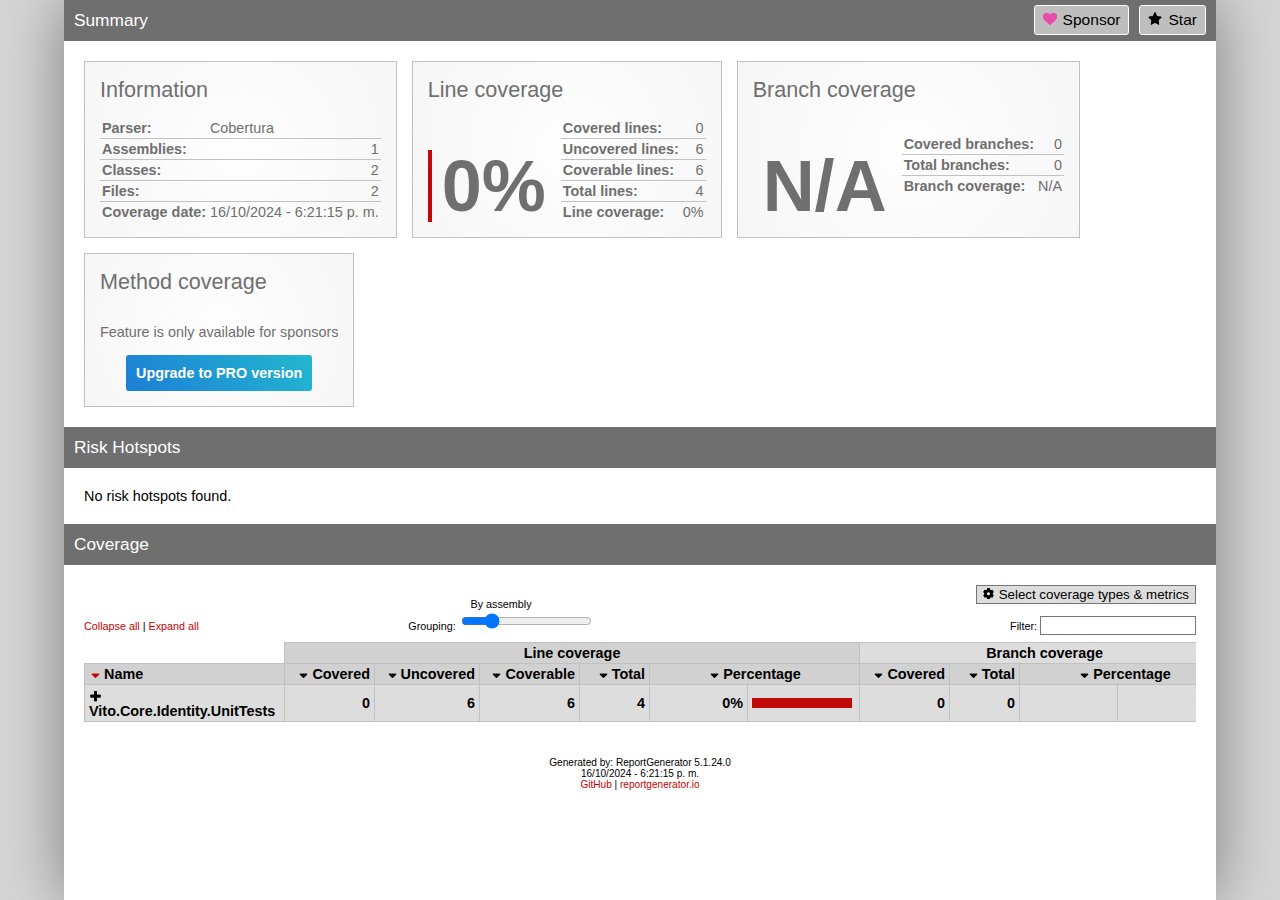
<file: Vito.Transverse.Identity.UnitTests/CoverageReport/index.htm>
<!DOCTYPE html>
<html>
<head>
<meta charset="utf-8" />
<meta name="viewport" content="width=device-width, initial-scale=1.0" />
<meta http-equiv="X-UA-Compatible" content="IE=EDGE,chrome=1" />
<link href="[data-uri]" rel="icon" type="image/x-icon" />
<title>Summary - Coverage Report</title>
<link rel="stylesheet" type="text/css" href="report.css" />
</head><body><div class="container"><div class="containerleft">
<h1>Summary<a class="button" href="https://github.com/danielpalme/ReportGenerator" title="Star on GitHub"><i class="icon-star"></i>Star</a><a class="button" href="https://github.com/sponsors/danielpalme" title="Become a sponsor"><i class="icon-sponsor"></i>Sponsor</a></h1>
<div class="card-group">
<div class="card">
<div class="card-header">Information</div>
<div class="card-body">
<div class="table">
<table>
<tr>
<th>Parser:</th>
<td class="limit-width " title="Cobertura">Cobertura</td>
</tr>
<tr>
<th>Assemblies:</th>
<td class="limit-width right" title="1">1</td>
</tr>
<tr>
<th>Classes:</th>
<td class="limit-width right" title="2">2</td>
</tr>
<tr>
<th>Files:</th>
<td class="limit-width right" title="2">2</td>
</tr>
<tr>
<th>Coverage date:</th>
<td class="limit-width " title="16/10/2024 - 6:21:15 p.&#160;m.">16/10/2024 - 6:21:15 p.&#160;m.</td>
</tr>
</table>
</div>
</div>
</div>
<div class="card">
<div class="card-header">Line coverage</div>
<div class="card-body">
<div class="large cardpercentagebar cardpercentagebar100">0%</div>
<div class="table">
<table>
<tr>
<th>Covered lines:</th>
<td class="limit-width right" title="0">0</td>
</tr>
<tr>
<th>Uncovered lines:</th>
<td class="limit-width right" title="6">6</td>
</tr>
<tr>
<th>Coverable lines:</th>
<td class="limit-width right" title="6">6</td>
</tr>
<tr>
<th>Total lines:</th>
<td class="limit-width right" title="4">4</td>
</tr>
<tr>
<th>Line coverage:</th>
<td class="limit-width right" title="0 of 6">0%</td>
</tr>
</table>
</div>
</div>
</div>
<div class="card">
<div class="card-header">Branch coverage</div>
<div class="card-body">
<div class="large">N/A</div>
<div class="table">
<table>
<tr>
<th>Covered branches:</th>
<td class="limit-width right" title="0">0</td>
</tr>
<tr>
<th>Total branches:</th>
<td class="limit-width right" title="0">0</td>
</tr>
<tr>
<th>Branch coverage:</th>
<td class="limit-width right" title="N/A">N/A</td>
</tr>
</table>
</div>
</div>
</div>
<div class="card">
<div class="card-header">Method coverage</div>
<div class="card-body">
<div class="center">
<p>Feature is only available for sponsors</p>
<a class="pro-button" href="https://reportgenerator.io/pro" target="_blank">Upgrade to PRO version</a>
</div>
</div>
</div>
</div>
<h1>Risk Hotspots</h1>
<risk-hotspots>
</risk-hotspots>
<p>No risk hotspots found.</p>
<h1>Coverage</h1>
<coverage-info>
<div class="table-responsive">
<table class="overview table-fixed stripped">
<colgroup>
<col class="column-min-200" />
<col class="column90" />
<col class="column105" />
<col class="column100" />
<col class="column70" />
<col class="column60" />
<col class="column112" />
<col class="column90" />
<col class="column70" />
<col class="column60" />
<col class="column112" />
</colgroup>
<thead>
<tr class="header"><th></th><th colspan="6" class="center">Line coverage</th><th colspan="4" class="center">Branch coverage</th></tr>
<tr><th>Name</th><th class="right">Covered</th><th class="right">Uncovered</th><th class="right">Coverable</th><th class="right">Total</th><th class="center" colspan="2">Percentage</th><th class="right">Covered</th><th class="right">Total</th><th class="center" colspan="2">Percentage</th></tr></thead>
<tbody>
<tr><th>Vito.Core.Identity.UnitTests</th><th class="right">0</th><th class="right">6</th><th class="right">6</th><th class="right">4</th><th title="0/6" class="right">0%</th><th><table class="coverage"><tr><td class="red covered100">&nbsp;</td></tr></table></th><th class="right">0</th><th class="right">0</th><th class="right" title="-"></th><th><table class="coverage"><tr><td class="gray covered100">&nbsp;</td></tr></table></th></tr>
<tr><td><a href="Vito.Core.Identity.UnitTests_AutoGeneratedProgram.html">AutoGeneratedProgram</a></td><td class="right">0</td><td class="right">1</td><td class="right">1</td><td class="right">4</td><td title="0/1" class="right">0%</td><td><table class="coverage"><tr><td class="red covered100">&nbsp;</td></tr></table></td><td class="right">0</td><td class="right">0</td><td class="right" title="-"></td><td><table class="coverage"><tr><td class="gray covered100">&nbsp;</td></tr></table></td></tr>
<tr><td><a href="Vito.Core.Identity.UnitTests_Tests.html">Vito.Core.Identity.UnitTests.Tests</a></td><td class="right">0</td><td class="right">5</td><td class="right">5</td><td class="right">0</td><td title="0/5" class="right">0%</td><td><table class="coverage"><tr><td class="red covered100">&nbsp;</td></tr></table></td><td class="right">0</td><td class="right">0</td><td class="right" title="-"></td><td><table class="coverage"><tr><td class="gray covered100">&nbsp;</td></tr></table></td></tr>
</tbody>
</table>
</div>
</coverage-info>
<div class="footer">Generated by: ReportGenerator 5.1.24.0<br />16/10/2024 - 6:21:15 p. m.<br /><a href="https://github.com/danielpalme/ReportGenerator">GitHub</a> | <a href="https://reportgenerator.io">reportgenerator.io</a></div></div></div>
<script type="text/javascript">
/* <![CDATA[ */
(function() {
    var url = window.location.href;
    var startOfQueryString = url.indexOf('?');
    var queryString = startOfQueryString > -1 ? url.substr(startOfQueryString) : '';

    if (startOfQueryString > -1) {
        var i = 0, href= null;
        var css = document.getElementsByTagName('link');

        for (i = 0; i < css.length; i++) {
            if (css[i].getAttribute('rel') !== 'stylesheet') {
            continue;
            }

            href = css[i].getAttribute('href');

            if (href) {
            css[i].setAttribute('href', href + queryString);
            }
        }

        var links = document.getElementsByTagName('a');

        for (i = 0; i < links.length; i++) {
            href = links[i].getAttribute('href');

            if (href
                && !href.startsWith('http://')
                && !href.startsWith('https://')
                && !href.startsWith('#')
                && href.indexOf('?') === -1) {
            links[i].setAttribute('href', href + queryString);
            }
        }
    }

    var newScript = document.createElement('script');
    newScript.src = 'main.js' + queryString;
    document.getElementsByTagName('body')[0].appendChild(newScript);
})();
/* ]]> */ 
</script>
</body></html>
</file>
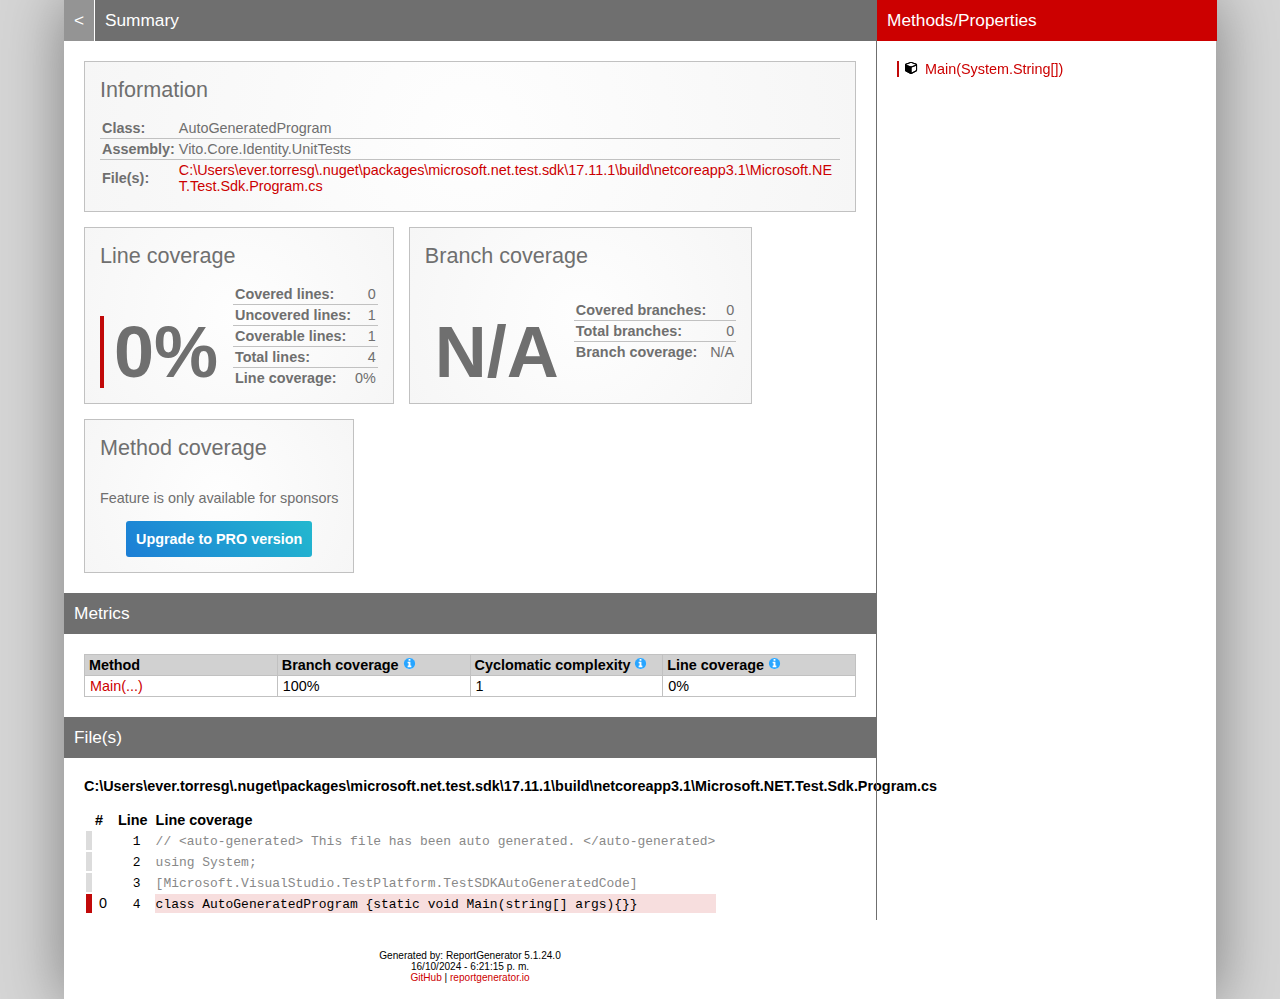
<file: Vito.Transverse.Identity.UnitTests/CoverageReport/Vito.Core.Identity.UnitTests_AutoGeneratedProgram.html>
<!DOCTYPE html>
<html>
<head>
<meta charset="utf-8" />
<meta name="viewport" content="width=device-width, initial-scale=1.0" />
<meta http-equiv="X-UA-Compatible" content="IE=EDGE,chrome=1" />
<link href="[data-uri]" rel="icon" type="image/x-icon" />
<title>AutoGeneratedProgram - Coverage Report</title>
<link rel="stylesheet" type="text/css" href="report.css" />
</head><body><div class="container"><div class="containerleft">
<h1><a href="index.html" class="back">&lt;</a> Summary</h1>
<div class="card-group">
<div class="card">
<div class="card-header">Information</div>
<div class="card-body">
<div class="table">
<table>
<tr>
<th>Class:</th>
<td class="limit-width " title="AutoGeneratedProgram">AutoGeneratedProgram</td>
</tr>
<tr>
<th>Assembly:</th>
<td class="limit-width " title="Vito.Core.Identity.UnitTests">Vito.Core.Identity.UnitTests</td>
</tr>
<tr>
<th>File(s):</th>
<td class="overflow-wrap"><a href="#CUsersevertorresgnugetpackagesmicrosoftnettestsdk17111buildnetcoreapp31MicrosoftNETTestSdkProgramcs" class="navigatetohash">C:\Users\ever.torresg\.nuget\packages\microsoft.net.test.sdk\17.11.1\build\netcoreapp3.1\Microsoft.NET.Test.Sdk.Program.cs</a></td>
</tr>
</table>
</div>
</div>
</div>
</div>
<div class="card-group">
<div class="card">
<div class="card-header">Line coverage</div>
<div class="card-body">
<div class="large cardpercentagebar cardpercentagebar100">0%</div>
<div class="table">
<table>
<tr>
<th>Covered lines:</th>
<td class="limit-width right" title="0">0</td>
</tr>
<tr>
<th>Uncovered lines:</th>
<td class="limit-width right" title="1">1</td>
</tr>
<tr>
<th>Coverable lines:</th>
<td class="limit-width right" title="1">1</td>
</tr>
<tr>
<th>Total lines:</th>
<td class="limit-width right" title="4">4</td>
</tr>
<tr>
<th>Line coverage:</th>
<td class="limit-width right" title="0 of 1">0%</td>
</tr>
</table>
</div>
</div>
</div>
<div class="card">
<div class="card-header">Branch coverage</div>
<div class="card-body">
<div class="large">N/A</div>
<div class="table">
<table>
<tr>
<th>Covered branches:</th>
<td class="limit-width right" title="0">0</td>
</tr>
<tr>
<th>Total branches:</th>
<td class="limit-width right" title="0">0</td>
</tr>
<tr>
<th>Branch coverage:</th>
<td class="limit-width right" title="N/A">N/A</td>
</tr>
</table>
</div>
</div>
</div>
<div class="card">
<div class="card-header">Method coverage</div>
<div class="card-body">
<div class="center">
<p>Feature is only available for sponsors</p>
<a class="pro-button" href="https://reportgenerator.io/pro" target="_blank">Upgrade to PRO version</a>
</div>
</div>
</div>
</div>
<h1>Metrics</h1>
<div class="table-responsive">
<table class="overview table-fixed">
<thead><tr><th>Method</th><th>Branch coverage <a href="https://en.wikipedia.org/wiki/Code_coverage" target="_blank"><i class="icon-info-circled"></i></a></th><th>Cyclomatic complexity <a href="https://en.wikipedia.org/wiki/Cyclomatic_complexity" target="_blank"><i class="icon-info-circled"></i></a></th><th>Line coverage <a href="https://en.wikipedia.org/wiki/Code_coverage" target="_blank"><i class="icon-info-circled"></i></a></th></tr></thead>
<tbody>
<tr><td title="Main(System.String[])"><a href="#file0_line4" class="navigatetohash">Main(...)</a></td><td>100%</td><td>1</td><td>0%</td></tr>
</tbody>
</table>
</div>
<h1>File(s)</h1>
<h2 id="CUsersevertorresgnugetpackagesmicrosoftnettestsdk17111buildnetcoreapp31MicrosoftNETTestSdkProgramcs">C:\Users\ever.torresg\.nuget\packages\microsoft.net.test.sdk\17.11.1\build\netcoreapp3.1\Microsoft.NET.Test.Sdk.Program.cs</h2>
<div class="table-responsive">
<table class="lineAnalysis">
<thead><tr><th></th><th>#</th><th>Line</th><th></th><th>Line coverage</th></tr></thead>
<tbody>
<tr class="" title="Not coverable" data-coverage="{'AllTestMethods': {'VC': '', 'LVS': 'gray'}}"><td class="gray">&nbsp;</td><td class="leftmargin rightmargin right"></td><td class="rightmargin right"><a id="file0_line1"></a><code>1</code></td><td></td><td class="lightgray"><code>//&nbsp;&lt;auto-generated&gt;&nbsp;This&nbsp;file&nbsp;has&nbsp;been&nbsp;auto&nbsp;generated.&nbsp;&lt;/auto-generated&gt;</code></td></tr>
<tr class="" title="Not coverable" data-coverage="{'AllTestMethods': {'VC': '', 'LVS': 'gray'}}"><td class="gray">&nbsp;</td><td class="leftmargin rightmargin right"></td><td class="rightmargin right"><a id="file0_line2"></a><code>2</code></td><td></td><td class="lightgray"><code>using&nbsp;System;</code></td></tr>
<tr class="" title="Not coverable" data-coverage="{'AllTestMethods': {'VC': '', 'LVS': 'gray'}}"><td class="gray">&nbsp;</td><td class="leftmargin rightmargin right"></td><td class="rightmargin right"><a id="file0_line3"></a><code>3</code></td><td></td><td class="lightgray"><code>[Microsoft.VisualStudio.TestPlatform.TestSDKAutoGeneratedCode]</code></td></tr>
<tr class="coverableline" title="Not covered (0 visits)" data-coverage="{'AllTestMethods': {'VC': '0', 'LVS': 'red'}}"><td class="red">&nbsp;</td><td class="leftmargin rightmargin right">0</td><td class="rightmargin right"><a id="file0_line4"></a><code>4</code></td><td></td><td class="lightred"><code>class&nbsp;AutoGeneratedProgram&nbsp;{static&nbsp;void&nbsp;Main(string[]&nbsp;args){}}</code></td></tr>
</tbody>
</table>
</div>
<div class="footer">Generated by: ReportGenerator 5.1.24.0<br />16/10/2024 - 6:21:15 p. m.<br /><a href="https://github.com/danielpalme/ReportGenerator">GitHub</a> | <a href="https://reportgenerator.io">reportgenerator.io</a></div></div>
<div class="containerright">
<div class="containerrightfixed">
<h1>Methods/Properties</h1>
<a href="#file0_line4" class="navigatetohash percentagebar percentagebar0" title="Line coverage: 0% - Main(System.String[])"><i class="icon-cube"></i>Main(System.String[])</a><br />
<br/></div>
</div></div>
<script type="text/javascript">
/* <![CDATA[ */
(function() {
    var url = window.location.href;
    var startOfQueryString = url.indexOf('?');
    var queryString = startOfQueryString > -1 ? url.substr(startOfQueryString) : '';

    if (startOfQueryString > -1) {
        var i = 0, href= null;
        var css = document.getElementsByTagName('link');

        for (i = 0; i < css.length; i++) {
            if (css[i].getAttribute('rel') !== 'stylesheet') {
            continue;
            }

            href = css[i].getAttribute('href');

            if (href) {
            css[i].setAttribute('href', href + queryString);
            }
        }

        var links = document.getElementsByTagName('a');

        for (i = 0; i < links.length; i++) {
            href = links[i].getAttribute('href');

            if (href
                && !href.startsWith('http://')
                && !href.startsWith('https://')
                && !href.startsWith('#')
                && href.indexOf('?') === -1) {
            links[i].setAttribute('href', href + queryString);
            }
        }
    }

    var newScript = document.createElement('script');
    newScript.src = 'class.js' + queryString;
    document.getElementsByTagName('body')[0].appendChild(newScript);
})();
/* ]]> */ 
</script>
</body></html>
</file>
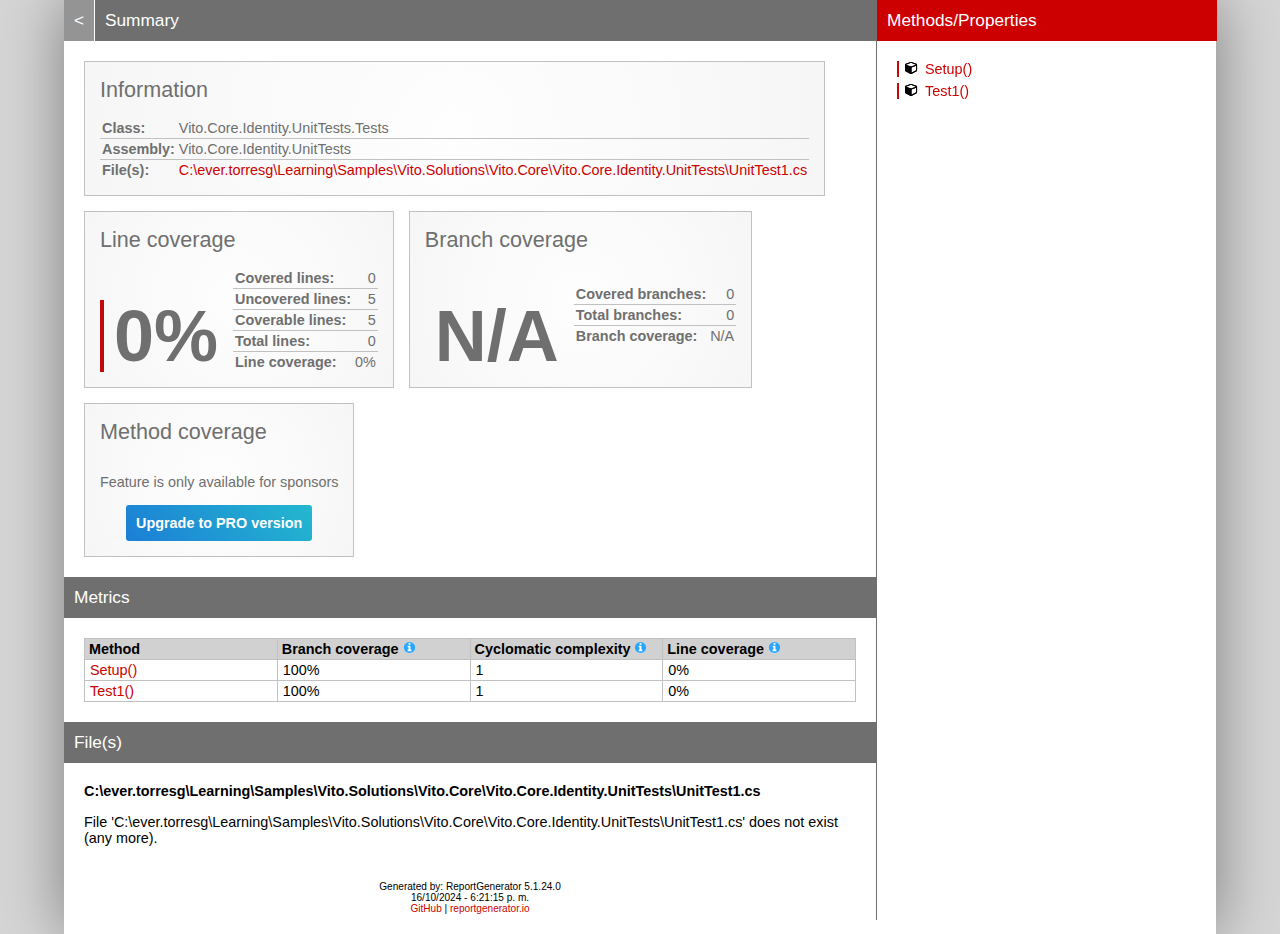
<file: Vito.Transverse.Identity.UnitTests/CoverageReport/Vito.Core.Identity.UnitTests_Tests.html>
<!DOCTYPE html>
<html>
<head>
<meta charset="utf-8" />
<meta name="viewport" content="width=device-width, initial-scale=1.0" />
<meta http-equiv="X-UA-Compatible" content="IE=EDGE,chrome=1" />
<link href="[data-uri]" rel="icon" type="image/x-icon" />
<title>Vito.Core.Identity.UnitTests.Tests - Coverage Report</title>
<link rel="stylesheet" type="text/css" href="report.css" />
</head><body><div class="container"><div class="containerleft">
<h1><a href="index.html" class="back">&lt;</a> Summary</h1>
<div class="card-group">
<div class="card">
<div class="card-header">Information</div>
<div class="card-body">
<div class="table">
<table>
<tr>
<th>Class:</th>
<td class="limit-width " title="Vito.Core.Identity.UnitTests.Tests">Vito.Core.Identity.UnitTests.Tests</td>
</tr>
<tr>
<th>Assembly:</th>
<td class="limit-width " title="Vito.Core.Identity.UnitTests">Vito.Core.Identity.UnitTests</td>
</tr>
<tr>
<th>File(s):</th>
<td class="overflow-wrap"><a href="#CevertorresgLearningSamplesVitoSolutionsVitoCoreVitoCoreIdentityUnitTestsUnitTest1cs" class="navigatetohash">C:\ever.torresg\Learning\Samples\Vito.Solutions\Vito.Core\Vito.Core.Identity.UnitTests\UnitTest1.cs</a></td>
</tr>
</table>
</div>
</div>
</div>
</div>
<div class="card-group">
<div class="card">
<div class="card-header">Line coverage</div>
<div class="card-body">
<div class="large cardpercentagebar cardpercentagebar100">0%</div>
<div class="table">
<table>
<tr>
<th>Covered lines:</th>
<td class="limit-width right" title="0">0</td>
</tr>
<tr>
<th>Uncovered lines:</th>
<td class="limit-width right" title="5">5</td>
</tr>
<tr>
<th>Coverable lines:</th>
<td class="limit-width right" title="5">5</td>
</tr>
<tr>
<th>Total lines:</th>
<td class="limit-width right" title="0">0</td>
</tr>
<tr>
<th>Line coverage:</th>
<td class="limit-width right" title="0 of 5">0%</td>
</tr>
</table>
</div>
</div>
</div>
<div class="card">
<div class="card-header">Branch coverage</div>
<div class="card-body">
<div class="large">N/A</div>
<div class="table">
<table>
<tr>
<th>Covered branches:</th>
<td class="limit-width right" title="0">0</td>
</tr>
<tr>
<th>Total branches:</th>
<td class="limit-width right" title="0">0</td>
</tr>
<tr>
<th>Branch coverage:</th>
<td class="limit-width right" title="N/A">N/A</td>
</tr>
</table>
</div>
</div>
</div>
<div class="card">
<div class="card-header">Method coverage</div>
<div class="card-body">
<div class="center">
<p>Feature is only available for sponsors</p>
<a class="pro-button" href="https://reportgenerator.io/pro" target="_blank">Upgrade to PRO version</a>
</div>
</div>
</div>
</div>
<h1>Metrics</h1>
<div class="table-responsive">
<table class="overview table-fixed">
<thead><tr><th>Method</th><th>Branch coverage <a href="https://en.wikipedia.org/wiki/Code_coverage" target="_blank"><i class="icon-info-circled"></i></a></th><th>Cyclomatic complexity <a href="https://en.wikipedia.org/wiki/Cyclomatic_complexity" target="_blank"><i class="icon-info-circled"></i></a></th><th>Line coverage <a href="https://en.wikipedia.org/wiki/Code_coverage" target="_blank"><i class="icon-info-circled"></i></a></th></tr></thead>
<tbody>
<tr><td title="Setup()"><a href="#file0_line7" class="navigatetohash">Setup()</a></td><td>100%</td><td>1</td><td>0%</td></tr>
<tr><td title="Test1()"><a href="#file0_line12" class="navigatetohash">Test1()</a></td><td>100%</td><td>1</td><td>0%</td></tr>
</tbody>
</table>
</div>
<h1>File(s)</h1>
<h2 id="CevertorresgLearningSamplesVitoSolutionsVitoCoreVitoCoreIdentityUnitTestsUnitTest1cs">C:\ever.torresg\Learning\Samples\Vito.Solutions\Vito.Core\Vito.Core.Identity.UnitTests\UnitTest1.cs</h2>
<p>File &#39;C:\ever.torresg\Learning\Samples\Vito.Solutions\Vito.Core\Vito.Core.Identity.UnitTests\UnitTest1.cs&#39; does not exist (any more).</p>
<div class="footer">Generated by: ReportGenerator 5.1.24.0<br />16/10/2024 - 6:21:15 p. m.<br /><a href="https://github.com/danielpalme/ReportGenerator">GitHub</a> | <a href="https://reportgenerator.io">reportgenerator.io</a></div></div>
<div class="containerright">
<div class="containerrightfixed">
<h1>Methods/Properties</h1>
<a href="#file0_line7" class="navigatetohash percentagebar percentagebar0" title="Line coverage: 0% - Setup()"><i class="icon-cube"></i>Setup()</a><br />
<a href="#file0_line12" class="navigatetohash percentagebar percentagebar0" title="Line coverage: 0% - Test1()"><i class="icon-cube"></i>Test1()</a><br />
<br/></div>
</div></div>
<script type="text/javascript">
/* <![CDATA[ */
(function() {
    var url = window.location.href;
    var startOfQueryString = url.indexOf('?');
    var queryString = startOfQueryString > -1 ? url.substr(startOfQueryString) : '';

    if (startOfQueryString > -1) {
        var i = 0, href= null;
        var css = document.getElementsByTagName('link');

        for (i = 0; i < css.length; i++) {
            if (css[i].getAttribute('rel') !== 'stylesheet') {
            continue;
            }

            href = css[i].getAttribute('href');

            if (href) {
            css[i].setAttribute('href', href + queryString);
            }
        }

        var links = document.getElementsByTagName('a');

        for (i = 0; i < links.length; i++) {
            href = links[i].getAttribute('href');

            if (href
                && !href.startsWith('http://')
                && !href.startsWith('https://')
                && !href.startsWith('#')
                && href.indexOf('?') === -1) {
            links[i].setAttribute('href', href + queryString);
            }
        }
    }

    var newScript = document.createElement('script');
    newScript.src = 'class.js' + queryString;
    document.getElementsByTagName('body')[0].appendChild(newScript);
})();
/* ]]> */ 
</script>
</body></html>
</file>
<file: Vito.Transverse.Identity.UnitTests/CoverageReport/report.css>
:root {
    --green: #0aad0a;
    --lightgreen: #dcf4dc;
}

html { font-family: sans-serif; margin: 0; padding: 0; font-size: 0.9em; background-color: #d6d6d6; height: 100%; }
body { margin: 0; padding: 0; height: 100%; color: #000; }
h1 { font-family: 'Century Gothic', sans-serif; font-size: 1.2em; font-weight: normal; color: #fff; background-color: #6f6f6f; padding: 10px; margin: 20px -20px 20px -20px;  }
h1:first-of-type { margin-top: 0; }
h2 { font-size: 1.0em; font-weight: bold; margin: 10px 0 15px 0; padding: 0; }
h3 { font-size: 1.0em; font-weight: bold; margin: 0 0 10px 0; padding: 0; display: inline-block; }
input, select, button { border: 1px solid #767676; border-radius: 0; }
button { background-color: #ddd; cursor: pointer; }
a { color: #c00; text-decoration: none; }
a:hover { color: #000; text-decoration: none; }
h1 a.back { color: #fff; background-color: #949494; display: inline-block; margin: -12px 5px -10px -10px; padding: 10px; border-right: 1px solid #fff; }
h1 a.back:hover { background-color: #ccc; }
h1 a.button { color: #000; background-color: #bebebe; margin: -5px 0 0 10px; padding: 5px 8px 5px 8px; border: 1px solid #fff; font-size: 0.9em; border-radius: 3px; float:right; }
h1 a.button:hover { background-color: #ccc; }
h1 a.button i { position: relative; top: 1px; }

.container { margin: auto; max-width: 1650px; width: 90%; background-color: #fff; display: flex; box-shadow: 0 0 60px #7d7d7d; min-height: 100%; }
.containerleft { padding: 0 20px 20px 20px; flex: 1; min-width: 1%; }
.containerright { width: 340px; min-width: 340px; background-color: #e5e5e5; height: 100%; }
.containerrightfixed { position: fixed; padding: 0 20px 20px 20px; border-left: 1px solid #6f6f6f; width: 300px; overflow-y: auto; height: 100%; top: 0; bottom: 0; }
.containerrightfixed h1 { background-color: #c00; }
.containerrightfixed label, .containerright a { white-space: nowrap; overflow: hidden; display: inline-block; width: 100%; max-width: 300px; text-overflow: ellipsis; }
.containerright a { margin-bottom: 3px; }

@media screen and (max-width:1200px){ 
    .container { box-shadow: none; width: 100%; }
    .containerright { display: none; }
}

.popup-container { position: fixed; left: 0; right: 0; top: 0; bottom: 0; background-color: rgb(0, 0, 0, 0.6); z-index: 100; }
.popup { position: absolute; top: 50%; right: 50%; transform: translate(50%,-50%); background-color: #fff; padding: 25px; border-radius: 15px; min-width: 300px; }
.popup .close { text-align: right; color: #979797; font-size: 25px;position: relative; left: 10px; bottom: 10px; cursor: pointer; }

.footer { font-size: 0.7em; text-align: center; margin-top: 35px; }

.card-group { display: flex; flex-wrap: wrap; margin-top: -15px; margin-left: -15px; }
.card-group + .card-group { margin-top: 0; }
.card-group .card { margin-top: 15px; margin-left: 15px; display: flex; flex-direction: column; background-color: #e4e4e4; background: radial-gradient(circle, #fefefe 0%, #f6f6f6 100%); border: 1px solid #c1c1c1; padding: 15px; color: #6f6f6f; max-width: 100% }
.card-group .card .card-header { font-size: 1.5rem; font-family: 'Century Gothic', sans-serif; margin-bottom: 15px; flex-grow: 1; }
.card-group .card .card-body { display: flex; flex-direction: row; gap: 15px; flex-grow: 1; }
.card-group .card .card-body div.table { display: flex; flex-direction: column; }
.card-group .card .large { font-size: 5rem; line-height: 5rem; font-weight: bold; align-self: flex-end; border-left-width: 4px; padding-left: 10px; }
.card-group .card table { align-self: flex-end; border-collapse: collapse; }
.card-group .card table tr { border-bottom: 1px solid #c1c1c1; }
.card-group .card table tr:hover { background-color: #c1c1c1; }
.card-group .card table tr:last-child { border-bottom: none; }
.card-group .card table th, .card-group .card table td { padding: 2px; }
.card-group td.limit-width { max-width: 200px; text-overflow: ellipsis; overflow: hidden; }
.card-group td.overflow-wrap { overflow-wrap: anywhere; }

.pro-button { color: #fff; background-color: #20A0D2; background-image: linear-gradient(50deg, #1c7ed6 0%, #23b8cf 100%); padding: 10px; border-radius: 3px; font-weight: bold; display: inline-block; }
.pro-button:hover { color: #fff; background-color: #1C8EB7; background-image: linear-gradient(50deg, #1A6FBA 0%, #1EA1B5 100%); }
.pro-button-tiny { border-radius: 10px; padding: 3px 8px; }

th { text-align: left; }
.table-fixed { table-layout: fixed; }
.table-responsive { overflow-x: auto; }
.table-responsive::-webkit-scrollbar { height: 20px; }
.table-responsive::-webkit-scrollbar-thumb { background-color: #6f6f6f; border-radius: 20px; border: 5px solid #fff; }
.overview { border: 1px solid #c1c1c1; border-collapse: collapse; width: 100%; word-wrap: break-word; }
.overview th { border: 1px solid #c1c1c1; border-collapse: collapse; padding: 2px 4px 2px 4px; background-color: #ddd; }
.overview tr.namespace th { background-color: #dcdcdc; }
.overview thead th { background-color: #d1d1d1; }
.overview th a { color: #000; }
.overview tr.namespace a { margin-left: 15px; display: block; }
.overview td { border: 1px solid #c1c1c1; border-collapse: collapse; padding: 2px 5px 2px 5px; }
.overview tr.header th { background-color: #d1d1d1; }
.overview tr.header th:nth-child(2n+1) { background-color: #ddd; }
.overview tr.header th:first-child { border-left: 1px solid #fff; border-top: 1px solid #fff; background-color: #fff; }
.overview tr:hover>td { background-color: #b0b0b0; }

div.currenthistory { margin: -2px -5px 0 -5px; padding: 2px 5px 2px 5px; height: 16px; }
.coverage { border-collapse: collapse; font-size: 5px; height: 10px; }
.coverage td { padding: 0; border: none; }
.stripped tr:nth-child(2n+1) { background-color: #F3F3F3; }

.customizebox { font-size: 0.75em; margin-bottom: 7px; }
.customizebox>div { width: 25%; display: inline-block; }
.customizebox div.right input { width: 150px; }
#namespaceslider { width: 200px; display: inline-block; margin-left: 8px; }

.percentagebar {
    padding-left: 3px;
}
a.percentagebar {
    padding-left: 6px;
}
.percentagebarundefined {
    border-left: 2px solid #fff;
}
.percentagebar0 {
    border-left: 2px solid #c10909;
}
.percentagebar10 {
    border-left: 2px solid;
    border-image: linear-gradient(to bottom, #c10909 90%, var(--green) 90%, var(--green) 100%) 1;
}
.percentagebar20 {
    border-left: 2px solid;
    border-image: linear-gradient(to bottom, #c10909 80%, var(--green) 80%, var(--green) 100%) 1;
}
.percentagebar30 {
    border-left: 2px solid;
    border-image: linear-gradient(to bottom, #c10909 70%, var(--green) 70%, var(--green) 100%) 1;
}
.percentagebar40 {
    border-left: 2px solid;
    border-image: linear-gradient(to bottom, #c10909 60%, var(--green) 60%, var(--green) 100%) 1;
}
.percentagebar50 {
    border-left: 2px solid;
    border-image: linear-gradient(to bottom, #c10909 50%, var(--green) 50%, var(--green) 100%) 1;
}
.percentagebar60 {
    border-left: 2px solid;
    border-image: linear-gradient(to bottom, #c10909 40%, var(--green) 40%, var(--green) 100%) 1;
}
.percentagebar70 {
    border-left: 2px solid;
    border-image: linear-gradient(to bottom, #c10909 30%, var(--green) 30%, var(--green) 100%) 1;
}
.percentagebar80 {
    border-left: 2px solid;
    border-image: linear-gradient(to bottom, #c10909 20%, var(--green) 20%, var(--green) 100%) 1;
}
.percentagebar90 {
    border-left: 2px solid;
    border-image: linear-gradient(to bottom, #c10909 10%, var(--green) 10%, var(--green) 100%) 1;
}
.percentagebar100 {
    border-left: 2px solid var(--green);
}

.mt-1 { margin-top: 4px; }
.hidden, .ng-hide { display: none; }
.right { text-align: right; }
.center { text-align: center; }
.rightmargin  { padding-right: 8px; }
.leftmargin { padding-left: 5px; }
.green { background-color: var(--green); }
.lightgreen { background-color: var(--lightgreen); }
.red { background-color: #c10909; }
.lightred { background-color: #f7dede; }
.orange { background-color: #FFA500; }
.lightorange { background-color: #FFEFD5; }
.gray { background-color: #dcdcdc; }
.lightgray { color: #888888; }
.lightgraybg { background-color: #dadada; }

code { font-family: Consolas, monospace; font-size: 0.9em; }

.toggleZoom { text-align:right; }

.ct-chart { position: relative; }
.ct-chart .ct-line { stroke-width: 2px !important; }
.ct-chart .ct-point { stroke-width: 6px !important; transition: stroke-width .2s; }
.ct-chart .ct-point:hover { stroke-width: 10px !important; }
.ct-chart .ct-series.ct-series-a .ct-line, .ct-chart .ct-series.ct-series-a .ct-point { stroke: #c00 !important;}
.ct-chart .ct-series.ct-series-b .ct-line, .ct-chart .ct-series.ct-series-b .ct-point { stroke: #1c2298 !important;}
.ct-chart .ct-series.ct-series-c .ct-line, .ct-chart .ct-series.ct-series-c .ct-point { stroke: #0aad0a !important;}

.tinylinecoveragechart, .tinybranchcoveragechart, .tinymethodcoveragechart { background-color: #fff; margin-left: -3px; float: left; border: 1px solid #c1c1c1; width: 30px; height: 18px; }
.historiccoverageoffset { margin-top: 7px; }

.tinylinecoveragechart .ct-line, .tinybranchcoveragechart .ct-line, .tinymethodcoveragechart .ct-line { stroke-width: 1px !important; }
.tinybranchcoveragechart .ct-series.ct-series-a .ct-line { stroke: #1c2298 !important; }
.tinymethodcoveragechart .ct-series.ct-series-a .ct-line { stroke: #0aad0a !important; }

.linecoverage { background-color: #c00; width: 10px; height: 8px; border: 1px solid #000; display: inline-block; }
.branchcoverage { background-color: #1c2298; width: 10px; height: 8px; border: 1px solid #000; display: inline-block; }
.codeelementcoverage { background-color: var(--green); width: 10px; height: 8px; border: 1px solid #000; display: inline-block; }

.tooltip { position: absolute; display: none; padding: 5px; background: #F4C63D; color: #453D3F; pointer-events: none; z-index: 1; min-width: 250px; }

.column-min-200 { min-width: 200px; }
.column60 { width: 60px; }
.column70 { width: 70px; }
.column90 { width: 90px; }
.column98 { width: 98px; }
.column100 { width: 100px; }
.column105 { width: 105px; }
.column112 { width: 112px; }

.cardpercentagebar { border-left-style: solid; }
.cardpercentagebar0 { border-image: linear-gradient(to bottom, #c10909 0%, #c10909 0%, var(--green) 0%) 1; }
.cardpercentagebar1 { border-image: linear-gradient(to bottom, #c10909 1%, #c10909 1%, var(--green) 1%) 1; }
.cardpercentagebar2 { border-image: linear-gradient(to bottom, #c10909 2%, #c10909 2%, var(--green) 2%) 1; }
.cardpercentagebar3 { border-image: linear-gradient(to bottom, #c10909 3%, #c10909 3%, var(--green) 3%) 1; }
.cardpercentagebar4 { border-image: linear-gradient(to bottom, #c10909 4%, #c10909 4%, var(--green) 4%) 1; }
.cardpercentagebar5 { border-image: linear-gradient(to bottom, #c10909 5%, #c10909 5%, var(--green) 5%) 1; }
.cardpercentagebar6 { border-image: linear-gradient(to bottom, #c10909 6%, #c10909 6%, var(--green) 6%) 1; }
.cardpercentagebar7 { border-image: linear-gradient(to bottom, #c10909 7%, #c10909 7%, var(--green) 7%) 1; }
.cardpercentagebar8 { border-image: linear-gradient(to bottom, #c10909 8%, #c10909 8%, var(--green) 8%) 1; }
.cardpercentagebar9 { border-image: linear-gradient(to bottom, #c10909 9%, #c10909 9%, var(--green) 9%) 1; }
.cardpercentagebar10 { border-image: linear-gradient(to bottom, #c10909 0%, #c10909 10%, var(--green) 10%) 1; }
.cardpercentagebar11 { border-image: linear-gradient(to bottom, #c10909 0%, #c10909 11%, var(--green) 11%) 1; }
.cardpercentagebar12 { border-image: linear-gradient(to bottom, #c10909 0%, #c10909 12%, var(--green) 12%) 1; }
.cardpercentagebar13 { border-image: linear-gradient(to bottom, #c10909 0%, #c10909 13%, var(--green) 13%) 1; }
.cardpercentagebar14 { border-image: linear-gradient(to bottom, #c10909 0%, #c10909 14%, var(--green) 14%) 1; }
.cardpercentagebar15 { border-image: linear-gradient(to bottom, #c10909 0%, #c10909 15%, var(--green) 15%) 1; }
.cardpercentagebar16 { border-image: linear-gradient(to bottom, #c10909 0%, #c10909 16%, var(--green) 16%) 1; }
.cardpercentagebar17 { border-image: linear-gradient(to bottom, #c10909 0%, #c10909 17%, var(--green) 17%) 1; }
.cardpercentagebar18 { border-image: linear-gradient(to bottom, #c10909 0%, #c10909 18%, var(--green) 18%) 1; }
.cardpercentagebar19 { border-image: linear-gradient(to bottom, #c10909 0%, #c10909 19%, var(--green) 19%) 1; }
.cardpercentagebar20 { border-image: linear-gradient(to bottom, #c10909 0%, #c10909 20%, var(--green) 20%) 1; }
.cardpercentagebar21 { border-image: linear-gradient(to bottom, #c10909 0%, #c10909 21%, var(--green) 21%) 1; }
.cardpercentagebar22 { border-image: linear-gradient(to bottom, #c10909 0%, #c10909 22%, var(--green) 22%) 1; }
.cardpercentagebar23 { border-image: linear-gradient(to bottom, #c10909 0%, #c10909 23%, var(--green) 23%) 1; }
.cardpercentagebar24 { border-image: linear-gradient(to bottom, #c10909 0%, #c10909 24%, var(--green) 24%) 1; }
.cardpercentagebar25 { border-image: linear-gradient(to bottom, #c10909 0%, #c10909 25%, var(--green) 25%) 1; }
.cardpercentagebar26 { border-image: linear-gradient(to bottom, #c10909 0%, #c10909 26%, var(--green) 26%) 1; }
.cardpercentagebar27 { border-image: linear-gradient(to bottom, #c10909 0%, #c10909 27%, var(--green) 27%) 1; }
.cardpercentagebar28 { border-image: linear-gradient(to bottom, #c10909 0%, #c10909 28%, var(--green) 28%) 1; }
.cardpercentagebar29 { border-image: linear-gradient(to bottom, #c10909 0%, #c10909 29%, var(--green) 29%) 1; }
.cardpercentagebar30 { border-image: linear-gradient(to bottom, #c10909 0%, #c10909 30%, var(--green) 30%) 1; }
.cardpercentagebar31 { border-image: linear-gradient(to bottom, #c10909 0%, #c10909 31%, var(--green) 31%) 1; }
.cardpercentagebar32 { border-image: linear-gradient(to bottom, #c10909 0%, #c10909 32%, var(--green) 32%) 1; }
.cardpercentagebar33 { border-image: linear-gradient(to bottom, #c10909 0%, #c10909 33%, var(--green) 33%) 1; }
.cardpercentagebar34 { border-image: linear-gradient(to bottom, #c10909 0%, #c10909 34%, var(--green) 34%) 1; }
.cardpercentagebar35 { border-image: linear-gradient(to bottom, #c10909 0%, #c10909 35%, var(--green) 35%) 1; }
.cardpercentagebar36 { border-image: linear-gradient(to bottom, #c10909 0%, #c10909 36%, var(--green) 36%) 1; }
.cardpercentagebar37 { border-image: linear-gradient(to bottom, #c10909 0%, #c10909 37%, var(--green) 37%) 1; }
.cardpercentagebar38 { border-image: linear-gradient(to bottom, #c10909 0%, #c10909 38%, var(--green) 38%) 1; }
.cardpercentagebar39 { border-image: linear-gradient(to bottom, #c10909 0%, #c10909 39%, var(--green) 39%) 1; }
.cardpercentagebar40 { border-image: linear-gradient(to bottom, #c10909 0%, #c10909 40%, var(--green) 40%) 1; }
.cardpercentagebar41 { border-image: linear-gradient(to bottom, #c10909 0%, #c10909 41%, var(--green) 41%) 1; }
.cardpercentagebar42 { border-image: linear-gradient(to bottom, #c10909 0%, #c10909 42%, var(--green) 42%) 1; }
.cardpercentagebar43 { border-image: linear-gradient(to bottom, #c10909 0%, #c10909 43%, var(--green) 43%) 1; }
.cardpercentagebar44 { border-image: linear-gradient(to bottom, #c10909 0%, #c10909 44%, var(--green) 44%) 1; }
.cardpercentagebar45 { border-image: linear-gradient(to bottom, #c10909 0%, #c10909 45%, var(--green) 45%) 1; }
.cardpercentagebar46 { border-image: linear-gradient(to bottom, #c10909 0%, #c10909 46%, var(--green) 46%) 1; }
.cardpercentagebar47 { border-image: linear-gradient(to bottom, #c10909 0%, #c10909 47%, var(--green) 47%) 1; }
.cardpercentagebar48 { border-image: linear-gradient(to bottom, #c10909 0%, #c10909 48%, var(--green) 48%) 1; }
.cardpercentagebar49 { border-image: linear-gradient(to bottom, #c10909 0%, #c10909 49%, var(--green) 49%) 1; }
.cardpercentagebar50 { border-image: linear-gradient(to bottom, #c10909 0%, #c10909 50%, var(--green) 50%) 1; }
.cardpercentagebar51 { border-image: linear-gradient(to bottom, #c10909 0%, #c10909 51%, var(--green) 51%) 1; }
.cardpercentagebar52 { border-image: linear-gradient(to bottom, #c10909 0%, #c10909 52%, var(--green) 52%) 1; }
.cardpercentagebar53 { border-image: linear-gradient(to bottom, #c10909 0%, #c10909 53%, var(--green) 53%) 1; }
.cardpercentagebar54 { border-image: linear-gradient(to bottom, #c10909 0%, #c10909 54%, var(--green) 54%) 1; }
.cardpercentagebar55 { border-image: linear-gradient(to bottom, #c10909 0%, #c10909 55%, var(--green) 55%) 1; }
.cardpercentagebar56 { border-image: linear-gradient(to bottom, #c10909 0%, #c10909 56%, var(--green) 56%) 1; }
.cardpercentagebar57 { border-image: linear-gradient(to bottom, #c10909 0%, #c10909 57%, var(--green) 57%) 1; }
.cardpercentagebar58 { border-image: linear-gradient(to bottom, #c10909 0%, #c10909 58%, var(--green) 58%) 1; }
.cardpercentagebar59 { border-image: linear-gradient(to bottom, #c10909 0%, #c10909 59%, var(--green) 59%) 1; }
.cardpercentagebar60 { border-image: linear-gradient(to bottom, #c10909 0%, #c10909 60%, var(--green) 60%) 1; }
.cardpercentagebar61 { border-image: linear-gradient(to bottom, #c10909 0%, #c10909 61%, var(--green) 61%) 1; }
.cardpercentagebar62 { border-image: linear-gradient(to bottom, #c10909 0%, #c10909 62%, var(--green) 62%) 1; }
.cardpercentagebar63 { border-image: linear-gradient(to bottom, #c10909 0%, #c10909 63%, var(--green) 63%) 1; }
.cardpercentagebar64 { border-image: linear-gradient(to bottom, #c10909 0%, #c10909 64%, var(--green) 64%) 1; }
.cardpercentagebar65 { border-image: linear-gradient(to bottom, #c10909 0%, #c10909 65%, var(--green) 65%) 1; }
.cardpercentagebar66 { border-image: linear-gradient(to bottom, #c10909 0%, #c10909 66%, var(--green) 66%) 1; }
.cardpercentagebar67 { border-image: linear-gradient(to bottom, #c10909 0%, #c10909 67%, var(--green) 67%) 1; }
.cardpercentagebar68 { border-image: linear-gradient(to bottom, #c10909 0%, #c10909 68%, var(--green) 68%) 1; }
.cardpercentagebar69 { border-image: linear-gradient(to bottom, #c10909 0%, #c10909 69%, var(--green) 69%) 1; }
.cardpercentagebar70 { border-image: linear-gradient(to bottom, #c10909 0%, #c10909 70%, var(--green) 70%) 1; }
.cardpercentagebar71 { border-image: linear-gradient(to bottom, #c10909 0%, #c10909 71%, var(--green) 71%) 1; }
.cardpercentagebar72 { border-image: linear-gradient(to bottom, #c10909 0%, #c10909 72%, var(--green) 72%) 1; }
.cardpercentagebar73 { border-image: linear-gradient(to bottom, #c10909 0%, #c10909 73%, var(--green) 73%) 1; }
.cardpercentagebar74 { border-image: linear-gradient(to bottom, #c10909 0%, #c10909 74%, var(--green) 74%) 1; }
.cardpercentagebar75 { border-image: linear-gradient(to bottom, #c10909 0%, #c10909 75%, var(--green) 75%) 1; }
.cardpercentagebar76 { border-image: linear-gradient(to bottom, #c10909 0%, #c10909 76%, var(--green) 76%) 1; }
.cardpercentagebar77 { border-image: linear-gradient(to bottom, #c10909 0%, #c10909 77%, var(--green) 77%) 1; }
.cardpercentagebar78 { border-image: linear-gradient(to bottom, #c10909 0%, #c10909 78%, var(--green) 78%) 1; }
.cardpercentagebar79 { border-image: linear-gradient(to bottom, #c10909 0%, #c10909 79%, var(--green) 79%) 1; }
.cardpercentagebar80 { border-image: linear-gradient(to bottom, #c10909 0%, #c10909 80%, var(--green) 80%) 1; }
.cardpercentagebar81 { border-image: linear-gradient(to bottom, #c10909 0%, #c10909 81%, var(--green) 81%) 1; }
.cardpercentagebar82 { border-image: linear-gradient(to bottom, #c10909 0%, #c10909 82%, var(--green) 82%) 1; }
.cardpercentagebar83 { border-image: linear-gradient(to bottom, #c10909 0%, #c10909 83%, var(--green) 83%) 1; }
.cardpercentagebar84 { border-image: linear-gradient(to bottom, #c10909 0%, #c10909 84%, var(--green) 84%) 1; }
.cardpercentagebar85 { border-image: linear-gradient(to bottom, #c10909 0%, #c10909 85%, var(--green) 85%) 1; }
.cardpercentagebar86 { border-image: linear-gradient(to bottom, #c10909 0%, #c10909 86%, var(--green) 86%) 1; }
.cardpercentagebar87 { border-image: linear-gradient(to bottom, #c10909 0%, #c10909 87%, var(--green) 87%) 1; }
.cardpercentagebar88 { border-image: linear-gradient(to bottom, #c10909 0%, #c10909 88%, var(--green) 88%) 1; }
.cardpercentagebar89 { border-image: linear-gradient(to bottom, #c10909 0%, #c10909 89%, var(--green) 89%) 1; }
.cardpercentagebar90 { border-image: linear-gradient(to bottom, #c10909 0%, #c10909 90%, var(--green) 90%) 1; }
.cardpercentagebar91 { border-image: linear-gradient(to bottom, #c10909 0%, #c10909 91%, var(--green) 91%) 1; }
.cardpercentagebar92 { border-image: linear-gradient(to bottom, #c10909 0%, #c10909 92%, var(--green) 92%) 1; }
.cardpercentagebar93 { border-image: linear-gradient(to bottom, #c10909 0%, #c10909 93%, var(--green) 93%) 1; }
.cardpercentagebar94 { border-image: linear-gradient(to bottom, #c10909 0%, #c10909 94%, var(--green) 94%) 1; }
.cardpercentagebar95 { border-image: linear-gradient(to bottom, #c10909 0%, #c10909 95%, var(--green) 95%) 1; }
.cardpercentagebar96 { border-image: linear-gradient(to bottom, #c10909 0%, #c10909 96%, var(--green) 96%) 1; }
.cardpercentagebar97 { border-image: linear-gradient(to bottom, #c10909 0%, #c10909 97%, var(--green) 97%) 1; }
.cardpercentagebar98 { border-image: linear-gradient(to bottom, #c10909 0%, #c10909 98%, var(--green) 98%) 1; }
.cardpercentagebar99 { border-image: linear-gradient(to bottom, #c10909 0%, #c10909 99%, var(--green) 99%) 1; }
.cardpercentagebar100 { border-image: linear-gradient(to bottom, #c10909 0%, #c10909 100%, var(--green) 100%) 1; }

.covered0 { width: 0px; }
.covered1 { width: 1px; }
.covered2 { width: 2px; }
.covered3 { width: 3px; }
.covered4 { width: 4px; }
.covered5 { width: 5px; }
.covered6 { width: 6px; }
.covered7 { width: 7px; }
.covered8 { width: 8px; }
.covered9 { width: 9px; }
.covered10 { width: 10px; }
.covered11 { width: 11px; }
.covered12 { width: 12px; }
.covered13 { width: 13px; }
.covered14 { width: 14px; }
.covered15 { width: 15px; }
.covered16 { width: 16px; }
.covered17 { width: 17px; }
.covered18 { width: 18px; }
.covered19 { width: 19px; }
.covered20 { width: 20px; }
.covered21 { width: 21px; }
.covered22 { width: 22px; }
.covered23 { width: 23px; }
.covered24 { width: 24px; }
.covered25 { width: 25px; }
.covered26 { width: 26px; }
.covered27 { width: 27px; }
.covered28 { width: 28px; }
.covered29 { width: 29px; }
.covered30 { width: 30px; }
.covered31 { width: 31px; }
.covered32 { width: 32px; }
.covered33 { width: 33px; }
.covered34 { width: 34px; }
.covered35 { width: 35px; }
.covered36 { width: 36px; }
.covered37 { width: 37px; }
.covered38 { width: 38px; }
.covered39 { width: 39px; }
.covered40 { width: 40px; }
.covered41 { width: 41px; }
.covered42 { width: 42px; }
.covered43 { width: 43px; }
.covered44 { width: 44px; }
.covered45 { width: 45px; }
.covered46 { width: 46px; }
.covered47 { width: 47px; }
.covered48 { width: 48px; }
.covered49 { width: 49px; }
.covered50 { width: 50px; }
.covered51 { width: 51px; }
.covered52 { width: 52px; }
.covered53 { width: 53px; }
.covered54 { width: 54px; }
.covered55 { width: 55px; }
.covered56 { width: 56px; }
.covered57 { width: 57px; }
.covered58 { width: 58px; }
.covered59 { width: 59px; }
.covered60 { width: 60px; }
.covered61 { width: 61px; }
.covered62 { width: 62px; }
.covered63 { width: 63px; }
.covered64 { width: 64px; }
.covered65 { width: 65px; }
.covered66 { width: 66px; }
.covered67 { width: 67px; }
.covered68 { width: 68px; }
.covered69 { width: 69px; }
.covered70 { width: 70px; }
.covered71 { width: 71px; }
.covered72 { width: 72px; }
.covered73 { width: 73px; }
.covered74 { width: 74px; }
.covered75 { width: 75px; }
.covered76 { width: 76px; }
.covered77 { width: 77px; }
.covered78 { width: 78px; }
.covered79 { width: 79px; }
.covered80 { width: 80px; }
.covered81 { width: 81px; }
.covered82 { width: 82px; }
.covered83 { width: 83px; }
.covered84 { width: 84px; }
.covered85 { width: 85px; }
.covered86 { width: 86px; }
.covered87 { width: 87px; }
.covered88 { width: 88px; }
.covered89 { width: 89px; }
.covered90 { width: 90px; }
.covered91 { width: 91px; }
.covered92 { width: 92px; }
.covered93 { width: 93px; }
.covered94 { width: 94px; }
.covered95 { width: 95px; }
.covered96 { width: 96px; }
.covered97 { width: 97px; }
.covered98 { width: 98px; }
.covered99 { width: 99px; }
.covered100 { width: 100px; }

 @media print {
    html, body { background-color: #fff; }
    .container { max-width: 100%; width: 100%; padding: 0; }
    .overview colgroup col:first-child { width: 300px; }
}

.icon-up-dir_active {
    background-image: url(icon_up-dir.svg), url([data-uri]);
    background-repeat: no-repeat;
    background-size: contain;
    padding-left: 15px;
    height: 0.9em;
    display: inline-block;
    position: relative;
    top: 3px;
}
.icon-down-dir_active {
    background-image: url(icon_up-dir_active.svg), url([data-uri]);
    background-repeat: no-repeat;
    background-size: contain;
    padding-left: 15px;
    height: 0.9em;
    display: inline-block;
    position: relative;
    top: 3px;
}
.icon-down-dir {
    background-image: url(icon_down-dir_active.svg), url([data-uri]);
    background-repeat: no-repeat;
    background-size: contain;
    padding-left: 15px;
    height: 0.9em;
    display: inline-block;
    position: relative;
    top: 3px;
}
.icon-info-circled {
    background-image: url(icon_info-circled.svg), url([data-uri]);
    background-repeat: no-repeat;
    background-size: contain;
    padding-left: 15px;
    height: 0.9em;
    display: inline-block;
}
.icon-plus {
    background-image: url(icon_plus.svg), url([data-uri]);
    background-repeat: no-repeat;
    background-size: contain;
    padding-left: 15px;
    height: 0.9em;
    display: inline-block;
    position: relative;
    top: 3px;
}
.icon-minus {
    background-image: url(icon_minus.svg), url([data-uri]);
    background-repeat: no-repeat;
    background-size: contain;
    padding-left: 15px;
    height: 0.9em;
    display: inline-block;
    position: relative;
    top: 3px;
}
.icon-wrench {
    background-image: url(icon_wrench.svg), url([data-uri]);
    background-repeat: no-repeat;
    background-size: contain;
    padding-left: 20px;
    height: 0.9em;
    display: inline-block;
}
.icon-cog {
    background-image: url(icon_cog.svg), url([data-uri]);
    background-repeat: no-repeat;
    background-size: contain;
    padding-left: 16px;
    height: 0.8em;
    display: inline-block;
}
.icon-fork {
    background-image: url(icon_fork.svg), url([data-uri]);
    background-repeat: no-repeat;
    background-size: contain;
    padding-left: 20px;
    height: 0.9em;
    display: inline-block;
}
.icon-cube {
    background-image: url(icon_cube.svg), url([data-uri]);
    background-repeat: no-repeat;
    background-size: contain;
    padding-left: 20px;
    height: 0.9em;
    display: inline-block;
}
.icon-search-plus {
    background-image: url(icon_search-plus.svg), url([data-uri]);
    background-repeat: no-repeat;
    background-size: contain;
    padding-left: 20px;
    height: 0.9em;
    display: inline-block;
}
.icon-search-minus {
    background-image: url(icon_search-minus.svg), url([data-uri]);
    background-repeat: no-repeat;
    background-size: contain;
    padding-left: 20px;
    height: 0.9em;
    display: inline-block;
}
.icon-star {
    background-image: url(icon_star.svg), url([data-uri]);
    background-repeat: no-repeat;
    background-size: contain;
    padding-left: 20px;
    height: 0.9em;
    display: inline-block;
}
.icon-sponsor {
    background-image: url(icon_sponsor.svg), url([data-uri]);
    background-repeat: no-repeat;
    background-size: contain;
    padding-left: 20px;
    height: 0.9em;
    display: inline-block;
}



@media (prefers-color-scheme: dark) {
    @media screen {
        html {
            background-color: #333;
            color: #fff;
        }

        body {
            color: #fff;
        }

        h1 {
            background-color: #555453;
            color: #fff;
        }

        .container {
            background-color: #333;
            box-shadow: 0 0 60px #0c0c0c;
        }

        .containerrightfixed {
            background-color: #3D3C3C;
            border-left: 1px solid #515050;
        }

            .containerrightfixed h1 {
                background-color: #484747;
            }

        .popup-container {
            background-color: rgb(80, 80, 80, 0.6);
        }

        .popup {
            background-color: #333;
        }

        .card-group .card {
            background-color: #333;
            background: radial-gradient(circle, #444 0%, #333 100%);
            border: 1px solid #545454;
            color: #fff;
        }

            .card-group .card table tr {
                border-bottom: 1px solid #545454;
            }

                .card-group .card table tr:hover {
                    background-color: #2E2D2C;
                }

        .table-responsive::-webkit-scrollbar-thumb {
            background-color: #555453;
            border: 5px solid #333;
        }

        .overview tr:hover > td {
            background-color: #2E2D2C;
        }

        .overview th {
            background-color: #444;
            border: 1px solid #3B3A39;
        }

        .overview tr.namespace th {
            background-color: #444;
        }

        .overview thead th {
            background-color: #444;
        }

        .overview th a {
            color: #fff;
            color: rgba(255, 255, 255, 0.95);
        }

            .overview th a:hover {
                color: #0078d4;
            }

        .overview td {
            border: 1px solid #3B3A39;
        }

        .overview .coverage td {
            border: none;
        }

        .overview tr.header th {
            background-color: #444;
        }

            .overview tr.header th:nth-child(2n+1) {
                background-color: #3a3a3a;
            }

            .overview tr.header th:first-child {
                border-left: 1px solid #333;
                border-top: 1px solid #333;
                background-color: #333;
            }

        .stripped tr:nth-child(2n+1) {
            background-color: #3c3c3c;
        }

        input, select, button {
            background-color: #333;
            color: #fff;
            border: 1px solid #A19F9D;
        }

        a {
            color: #fff;
            color: rgba(255, 255, 255, 0.95);
        }

            a:hover {
                color: #0078d4;
            }

        h1 a.back {
            background-color: #4a4846;
        }

        h1 a.button {
            color: #fff;
            background-color: #565656;
            border-color: #c1c1c1;
        }

            h1 a.button:hover {
                background-color: #8d8d8d;
            }

        .gray {
            background-color: #484747;
        }

        .lightgray {
            color: #ebebeb;
        }

        .lightgraybg {
            background-color: #474747;
        }

        .lightgreen {
            background-color: #406540;
        }

        .lightorange {
            background-color: #ab7f36;
        }

        .lightred {
            background-color: #954848;
        }

        .ct-label {
            color: #fff !important;
        }

        .ct-grid {
            stroke: #fff !important;
        }

        .ct-chart .ct-series.ct-series-a .ct-line, .ct-chart .ct-series.ct-series-a .ct-point {
            stroke: #0078D4 !important;
        }

        .ct-chart .ct-series.ct-series-b .ct-line, .ct-chart .ct-series.ct-series-b .ct-point {
            stroke: #6dc428 !important;
        }

        .ct-chart .ct-series.ct-series-c .ct-line, .ct-chart .ct-series.ct-series-c .ct-point {
            stroke: #e58f1d !important;
        }

        .linecoverage {
            background-color: #0078D4;
        }

        .branchcoverage {
            background-color: #6dc428;
        }
        .codeelementcoverage {
            background-color: #e58f1d;
        }

        .tinylinecoveragechart, .tinybranchcoveragechart, .tinymethodcoveragechart {
            background-color: #333;
        }

            .tinybranchcoveragechart .ct-series.ct-series-a .ct-line {
                stroke: #6dc428 !important;
            }

            .tinymethodcoveragechart .ct-series.ct-series-a .ct-line {
                stroke: #e58f1d !important;
            }

        .icon-down-dir {
            background-image: url(icon_down-dir_active_dark.svg), url([data-uri]);
        }

        .icon-info-circled {
            background-image: url(icon_info-circled_dark.svg), url([data-uri]);
        }

        .icon-plus {
            background-image: url(icon_plus_dark.svg), url([data-uri]);
        }

        .icon-minus {
            background-image: url(icon_minus_dark.svg), url([data-uri]);
        }

        .icon-wrench {
            background-image: url(icon_wrench_dark.svg), url([data-uri]);
        }

        .icon-cog {
            background-image: url(icon_cog_dark.svg), url([data-uri]);
        }

        .icon-fork {
            background-image: url(icon_fork_dark.svg), url([data-uri]);
        }

        .icon-cube {
            background-image: url(icon_cube_dark.svg), url([data-uri]);
        }

        .icon-search-plus {
            background-image: url(icon_search-plus_dark.svg), url([data-uri]);
        }

        .icon-search-minus {
            background-image: url(icon_search-minus_dark.svg), url([data-uri]);
        }

        .icon-star {
            background-image: url(icon_star_dark.svg), url([data-uri]);
        }
    }
}

.ct-double-octave:after,.ct-golden-section:after,.ct-major-eleventh:after,.ct-major-second:after,.ct-major-seventh:after,.ct-major-sixth:after,.ct-major-tenth:after,.ct-major-third:after,.ct-major-twelfth:after,.ct-minor-second:after,.ct-minor-seventh:after,.ct-minor-sixth:after,.ct-minor-third:after,.ct-octave:after,.ct-perfect-fifth:after,.ct-perfect-fourth:after,.ct-square:after{content:"";clear:both}.ct-label{fill:rgba(0,0,0,.4);color:rgba(0,0,0,.4);font-size:.75rem;line-height:1}.ct-chart-bar .ct-label,.ct-chart-line .ct-label{display:block;display:-webkit-box;display:-moz-box;display:-ms-flexbox;display:-webkit-flex;display:flex}.ct-chart-donut .ct-label,.ct-chart-pie .ct-label{dominant-baseline:central}.ct-label.ct-horizontal.ct-start{-webkit-box-align:flex-end;-webkit-align-items:flex-end;-ms-flex-align:flex-end;align-items:flex-end;-webkit-box-pack:flex-start;-webkit-justify-content:flex-start;-ms-flex-pack:flex-start;justify-content:flex-start;text-align:left;text-anchor:start}.ct-label.ct-horizontal.ct-end{-webkit-box-align:flex-start;-webkit-align-items:flex-start;-ms-flex-align:flex-start;align-items:flex-start;-webkit-box-pack:flex-start;-webkit-justify-content:flex-start;-ms-flex-pack:flex-start;justify-content:flex-start;text-align:left;text-anchor:start}.ct-label.ct-vertical.ct-start{-webkit-box-align:flex-end;-webkit-align-items:flex-end;-ms-flex-align:flex-end;align-items:flex-end;-webkit-box-pack:flex-end;-webkit-justify-content:flex-end;-ms-flex-pack:flex-end;justify-content:flex-end;text-align:right;text-anchor:end}.ct-label.ct-vertical.ct-end{-webkit-box-align:flex-end;-webkit-align-items:flex-end;-ms-flex-align:flex-end;align-items:flex-end;-webkit-box-pack:flex-start;-webkit-justify-content:flex-start;-ms-flex-pack:flex-start;justify-content:flex-start;text-align:left;text-anchor:start}.ct-chart-bar .ct-label.ct-horizontal.ct-start{-webkit-box-align:flex-end;-webkit-align-items:flex-end;-ms-flex-align:flex-end;align-items:flex-end;-webkit-box-pack:center;-webkit-justify-content:center;-ms-flex-pack:center;justify-content:center;text-align:center;text-anchor:start}.ct-chart-bar .ct-label.ct-horizontal.ct-end{-webkit-box-align:flex-start;-webkit-align-items:flex-start;-ms-flex-align:flex-start;align-items:flex-start;-webkit-box-pack:center;-webkit-justify-content:center;-ms-flex-pack:center;justify-content:center;text-align:center;text-anchor:start}.ct-chart-bar.ct-horizontal-bars .ct-label.ct-horizontal.ct-start{-webkit-box-align:flex-end;-webkit-align-items:flex-end;-ms-flex-align:flex-end;align-items:flex-end;-webkit-box-pack:flex-start;-webkit-justify-content:flex-start;-ms-flex-pack:flex-start;justify-content:flex-start;text-align:left;text-anchor:start}.ct-chart-bar.ct-horizontal-bars .ct-label.ct-horizontal.ct-end{-webkit-box-align:flex-start;-webkit-align-items:flex-start;-ms-flex-align:flex-start;align-items:flex-start;-webkit-box-pack:flex-start;-webkit-justify-content:flex-start;-ms-flex-pack:flex-start;justify-content:flex-start;text-align:left;text-anchor:start}.ct-chart-bar.ct-horizontal-bars .ct-label.ct-vertical.ct-start{-webkit-box-align:center;-webkit-align-items:center;-ms-flex-align:center;align-items:center;-webkit-box-pack:flex-end;-webkit-justify-content:flex-end;-ms-flex-pack:flex-end;justify-content:flex-end;text-align:right;text-anchor:end}.ct-chart-bar.ct-horizontal-bars .ct-label.ct-vertical.ct-end{-webkit-box-align:center;-webkit-align-items:center;-ms-flex-align:center;align-items:center;-webkit-box-pack:flex-start;-webkit-justify-content:flex-start;-ms-flex-pack:flex-start;justify-content:flex-start;text-align:left;text-anchor:end}.ct-grid{stroke:rgba(0,0,0,.2);stroke-width:1px;stroke-dasharray:2px}.ct-grid-background{fill:none}.ct-point{stroke-width:10px;stroke-linecap:round}.ct-line{fill:none;stroke-width:4px}.ct-area{stroke:none;fill-opacity:.1}.ct-bar{fill:none;stroke-width:10px}.ct-slice-donut{fill:none;stroke-width:60px}.ct-series-a .ct-bar,.ct-series-a .ct-line,.ct-series-a .ct-point,.ct-series-a .ct-slice-donut{stroke:#d70206}.ct-series-a .ct-area,.ct-series-a .ct-slice-donut-solid,.ct-series-a .ct-slice-pie{fill:#d70206}.ct-series-b .ct-bar,.ct-series-b .ct-line,.ct-series-b .ct-point,.ct-series-b .ct-slice-donut{stroke:#f05b4f}.ct-series-b .ct-area,.ct-series-b .ct-slice-donut-solid,.ct-series-b .ct-slice-pie{fill:#f05b4f}.ct-series-c .ct-bar,.ct-series-c .ct-line,.ct-series-c .ct-point,.ct-series-c .ct-slice-donut{stroke:#f4c63d}.ct-series-c .ct-area,.ct-series-c .ct-slice-donut-solid,.ct-series-c .ct-slice-pie{fill:#f4c63d}.ct-series-d .ct-bar,.ct-series-d .ct-line,.ct-series-d .ct-point,.ct-series-d .ct-slice-donut{stroke:#d17905}.ct-series-d .ct-area,.ct-series-d .ct-slice-donut-solid,.ct-series-d .ct-slice-pie{fill:#d17905}.ct-series-e .ct-bar,.ct-series-e .ct-line,.ct-series-e .ct-point,.ct-series-e .ct-slice-donut{stroke:#453d3f}.ct-series-e .ct-area,.ct-series-e .ct-slice-donut-solid,.ct-series-e .ct-slice-pie{fill:#453d3f}.ct-series-f .ct-bar,.ct-series-f .ct-line,.ct-series-f .ct-point,.ct-series-f .ct-slice-donut{stroke:#59922b}.ct-series-f .ct-area,.ct-series-f .ct-slice-donut-solid,.ct-series-f .ct-slice-pie{fill:#59922b}.ct-series-g .ct-bar,.ct-series-g .ct-line,.ct-series-g .ct-point,.ct-series-g .ct-slice-donut{stroke:#0544d3}.ct-series-g .ct-area,.ct-series-g .ct-slice-donut-solid,.ct-series-g .ct-slice-pie{fill:#0544d3}.ct-series-h .ct-bar,.ct-series-h .ct-line,.ct-series-h .ct-point,.ct-series-h .ct-slice-donut{stroke:#6b0392}.ct-series-h .ct-area,.ct-series-h .ct-slice-donut-solid,.ct-series-h .ct-slice-pie{fill:#6b0392}.ct-series-i .ct-bar,.ct-series-i .ct-line,.ct-series-i .ct-point,.ct-series-i .ct-slice-donut{stroke:#f05b4f}.ct-series-i .ct-area,.ct-series-i .ct-slice-donut-solid,.ct-series-i .ct-slice-pie{fill:#f05b4f}.ct-series-j .ct-bar,.ct-series-j .ct-line,.ct-series-j .ct-point,.ct-series-j .ct-slice-donut{stroke:#dda458}.ct-series-j .ct-area,.ct-series-j .ct-slice-donut-solid,.ct-series-j .ct-slice-pie{fill:#dda458}.ct-series-k .ct-bar,.ct-series-k .ct-line,.ct-series-k .ct-point,.ct-series-k .ct-slice-donut{stroke:#eacf7d}.ct-series-k .ct-area,.ct-series-k .ct-slice-donut-solid,.ct-series-k .ct-slice-pie{fill:#eacf7d}.ct-series-l .ct-bar,.ct-series-l .ct-line,.ct-series-l .ct-point,.ct-series-l .ct-slice-donut{stroke:#86797d}.ct-series-l .ct-area,.ct-series-l .ct-slice-donut-solid,.ct-series-l .ct-slice-pie{fill:#86797d}.ct-series-m .ct-bar,.ct-series-m .ct-line,.ct-series-m .ct-point,.ct-series-m .ct-slice-donut{stroke:#b2c326}.ct-series-m .ct-area,.ct-series-m .ct-slice-donut-solid,.ct-series-m .ct-slice-pie{fill:#b2c326}.ct-series-n .ct-bar,.ct-series-n .ct-line,.ct-series-n .ct-point,.ct-series-n .ct-slice-donut{stroke:#6188e2}.ct-series-n .ct-area,.ct-series-n .ct-slice-donut-solid,.ct-series-n .ct-slice-pie{fill:#6188e2}.ct-series-o .ct-bar,.ct-series-o .ct-line,.ct-series-o .ct-point,.ct-series-o .ct-slice-donut{stroke:#a748ca}.ct-series-o .ct-area,.ct-series-o .ct-slice-donut-solid,.ct-series-o .ct-slice-pie{fill:#a748ca}.ct-square{display:block;position:relative;width:100%}.ct-square:before{display:block;float:left;content:"";width:0;height:0;padding-bottom:100%}.ct-square:after{display:table}.ct-square>svg{display:block;position:absolute;top:0;left:0}.ct-minor-second{display:block;position:relative;width:100%}.ct-minor-second:before{display:block;float:left;content:"";width:0;height:0;padding-bottom:93.75%}.ct-minor-second:after{display:table}.ct-minor-second>svg{display:block;position:absolute;top:0;left:0}.ct-major-second{display:block;position:relative;width:100%}.ct-major-second:before{display:block;float:left;content:"";width:0;height:0;padding-bottom:88.8888888889%}.ct-major-second:after{display:table}.ct-major-second>svg{display:block;position:absolute;top:0;left:0}.ct-minor-third{display:block;position:relative;width:100%}.ct-minor-third:before{display:block;float:left;content:"";width:0;height:0;padding-bottom:83.3333333333%}.ct-minor-third:after{display:table}.ct-minor-third>svg{display:block;position:absolute;top:0;left:0}.ct-major-third{display:block;position:relative;width:100%}.ct-major-third:before{display:block;float:left;content:"";width:0;height:0;padding-bottom:80%}.ct-major-third:after{display:table}.ct-major-third>svg{display:block;position:absolute;top:0;left:0}.ct-perfect-fourth{display:block;position:relative;width:100%}.ct-perfect-fourth:before{display:block;float:left;content:"";width:0;height:0;padding-bottom:75%}.ct-perfect-fourth:after{display:table}.ct-perfect-fourth>svg{display:block;position:absolute;top:0;left:0}.ct-perfect-fifth{display:block;position:relative;width:100%}.ct-perfect-fifth:before{display:block;float:left;content:"";width:0;height:0;padding-bottom:66.6666666667%}.ct-perfect-fifth:after{display:table}.ct-perfect-fifth>svg{display:block;position:absolute;top:0;left:0}.ct-minor-sixth{display:block;position:relative;width:100%}.ct-minor-sixth:before{display:block;float:left;content:"";width:0;height:0;padding-bottom:62.5%}.ct-minor-sixth:after{display:table}.ct-minor-sixth>svg{display:block;position:absolute;top:0;left:0}.ct-golden-section{display:block;position:relative;width:100%}.ct-golden-section:before{display:block;float:left;content:"";width:0;height:0;padding-bottom:61.804697157%}.ct-golden-section:after{display:table}.ct-golden-section>svg{display:block;position:absolute;top:0;left:0}.ct-major-sixth{display:block;position:relative;width:100%}.ct-major-sixth:before{display:block;float:left;content:"";width:0;height:0;padding-bottom:60%}.ct-major-sixth:after{display:table}.ct-major-sixth>svg{display:block;position:absolute;top:0;left:0}.ct-minor-seventh{display:block;position:relative;width:100%}.ct-minor-seventh:before{display:block;float:left;content:"";width:0;height:0;padding-bottom:56.25%}.ct-minor-seventh:after{display:table}.ct-minor-seventh>svg{display:block;position:absolute;top:0;left:0}.ct-major-seventh{display:block;position:relative;width:100%}.ct-major-seventh:before{display:block;float:left;content:"";width:0;height:0;padding-bottom:53.3333333333%}.ct-major-seventh:after{display:table}.ct-major-seventh>svg{display:block;position:absolute;top:0;left:0}.ct-octave{display:block;position:relative;width:100%}.ct-octave:before{display:block;float:left;content:"";width:0;height:0;padding-bottom:50%}.ct-octave:after{display:table}.ct-octave>svg{display:block;position:absolute;top:0;left:0}.ct-major-tenth{display:block;position:relative;width:100%}.ct-major-tenth:before{display:block;float:left;content:"";width:0;height:0;padding-bottom:40%}.ct-major-tenth:after{display:table}.ct-major-tenth>svg{display:block;position:absolute;top:0;left:0}.ct-major-eleventh{display:block;position:relative;width:100%}.ct-major-eleventh:before{display:block;float:left;content:"";width:0;height:0;padding-bottom:37.5%}.ct-major-eleventh:after{display:table}.ct-major-eleventh>svg{display:block;position:absolute;top:0;left:0}.ct-major-twelfth{display:block;position:relative;width:100%}.ct-major-twelfth:before{display:block;float:left;content:"";width:0;height:0;padding-bottom:33.3333333333%}.ct-major-twelfth:after{display:table}.ct-major-twelfth>svg{display:block;position:absolute;top:0;left:0}.ct-double-octave{display:block;position:relative;width:100%}.ct-double-octave:before{display:block;float:left;content:"";width:0;height:0;padding-bottom:25%}.ct-double-octave:after{display:table}.ct-double-octave>svg{display:block;position:absolute;top:0;left:0}
</file>
